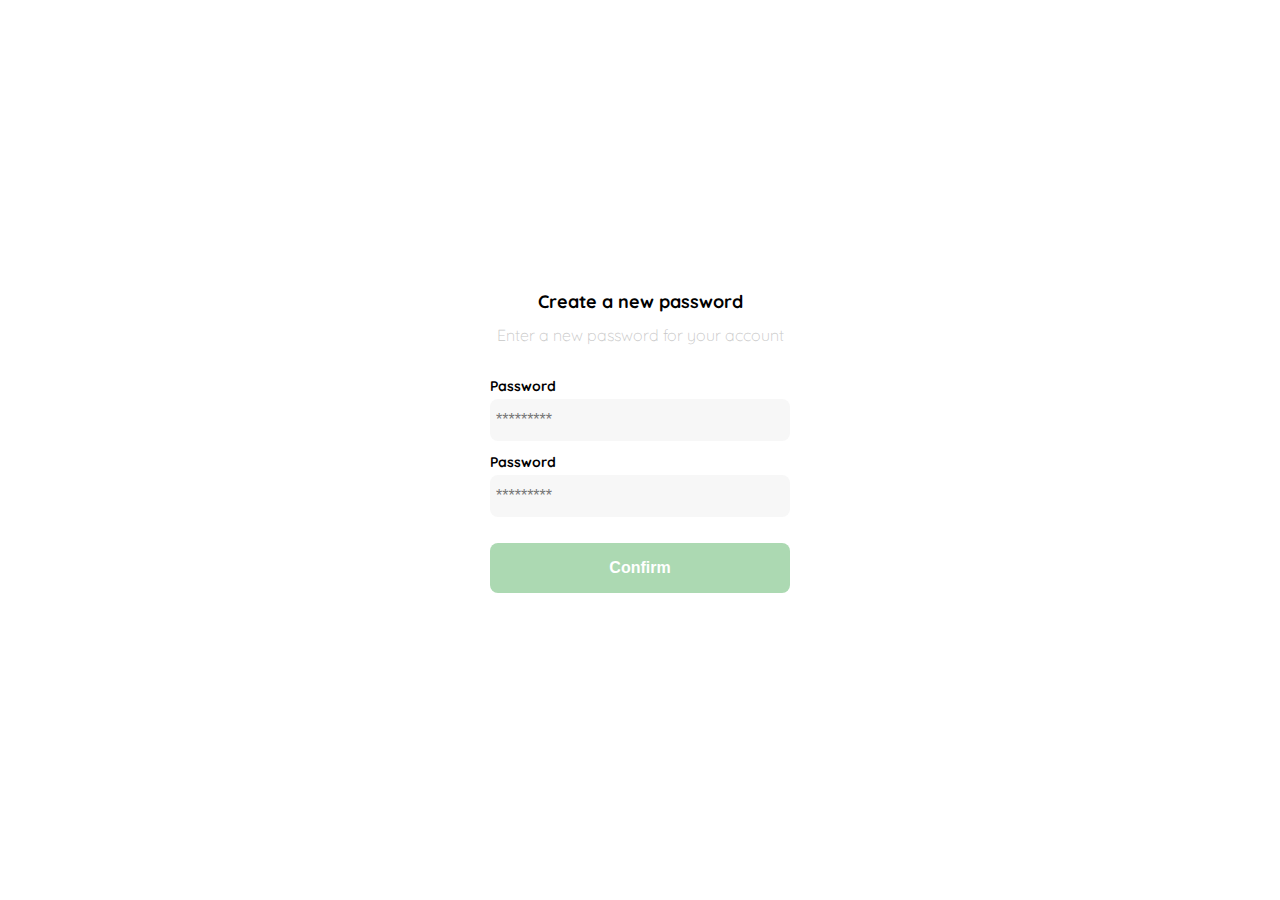
<file: clase1.html>
<!DOCTYPE html>
<html lang="en">

<head>
    <meta charset="UTF-8">
    <meta http-equiv="X-UA-Compatible" content="IE=edge">
    <meta name="viewport" content="width=device-width, initial-scale=1.0">
    <title>Document</title>
    <link rel="preconnect" href="https://fonts.googleapis.com">
    <link rel="preconnect" href="https://fonts.gstatic.com" crossorigin>
    <link href="https://fonts.googleapis.com/css2?family=Quicksand:wght@300;500;700&display=swap" rel="stylesheet">
    <style>
        :root {
            --white: #FFFFFF;
            --black: #000000;
            --dark: #232830;
            --very-light-pink: #C7C7C7;
            --text-input-field: #F7F7F7;
            --hospital-green: #ACD9B2;
            --sm: 14px;
            --md: 16px;
            --lg: 18px;
        }

        body {
            font-family: 'Quicksand', sans-serif;
            margin: 0;
        }

        .login {
            width: 100%;
            height: 100vh;
            display: grid;
            place-items: center;

        }

        .form-container {
            display: grid;
            grid-template-rows: auto 1fr auto;
            width: 300px;

        }

        .logo {
            width: 150px;
            margin-bottom: 48px;
            justify-self: center;
            display: none;
        }

        .title {
            font-size: var(--lg);
            margin-bottom: 12px;
            text-align: center;
        }

        .subtitle {
            color: var(--very-light-pink);
            font-size: var(--md);
            font-weight: 300;
            margin-top: 0;
            margin-bottom: 32px;
            text-align: center;
        }

        .form {
            display: flex;
            flex-direction: column;
        }

        .label {
            font-size: var(--sm);
            font-weight: bold;
            margin-bottom: 4px;
        }

        .input {
            background-color: var(--text-input-field);
            border: none;
            border-radius: 8px;
            height: 30px;
            font-size: var(--md);
            padding: 6px;
            margin-bottom: 12px;
        }

        .primary-button {
            background-color: var(--hospital-green);
            border-radius: 8px;
            border: none;
            color: var(--white);
            width: 100%;
            cursor: pointer;
            font-size: var(--md);
            font-weight: bold;
            height: 50px;
        }

        .login-button {
            margin-top: 14px;
            margin-bottom: 30px;
        }

        @media (max-width: 640px) {
            .logo {
                display: block;
            }
        }
    </style>
</head>

<body>
    <div class="login">
        <div class="form-container">
            <img src="./logos/logo_yard_sale.svg" alt="logo" class="logo">
            <h1 class="title">Create a new password</h1>
            <p class="subtitle">Enter a new password for your account</p>
            <form action="/" class="form">
                <label for="password" class="label">Password</label>
                <input type="password" id="password" placeholder="*********" class="input input-password">
                <label for="ne-wpassword" class="label">Password</label>
                <input type="password" id="new-password" placeholder="*********" class="input input-password">
                <input type="submit" value="Confirm" class="primary-button login-button">
            </form>
        </div>
    </div>
</body>

</html>
</file>
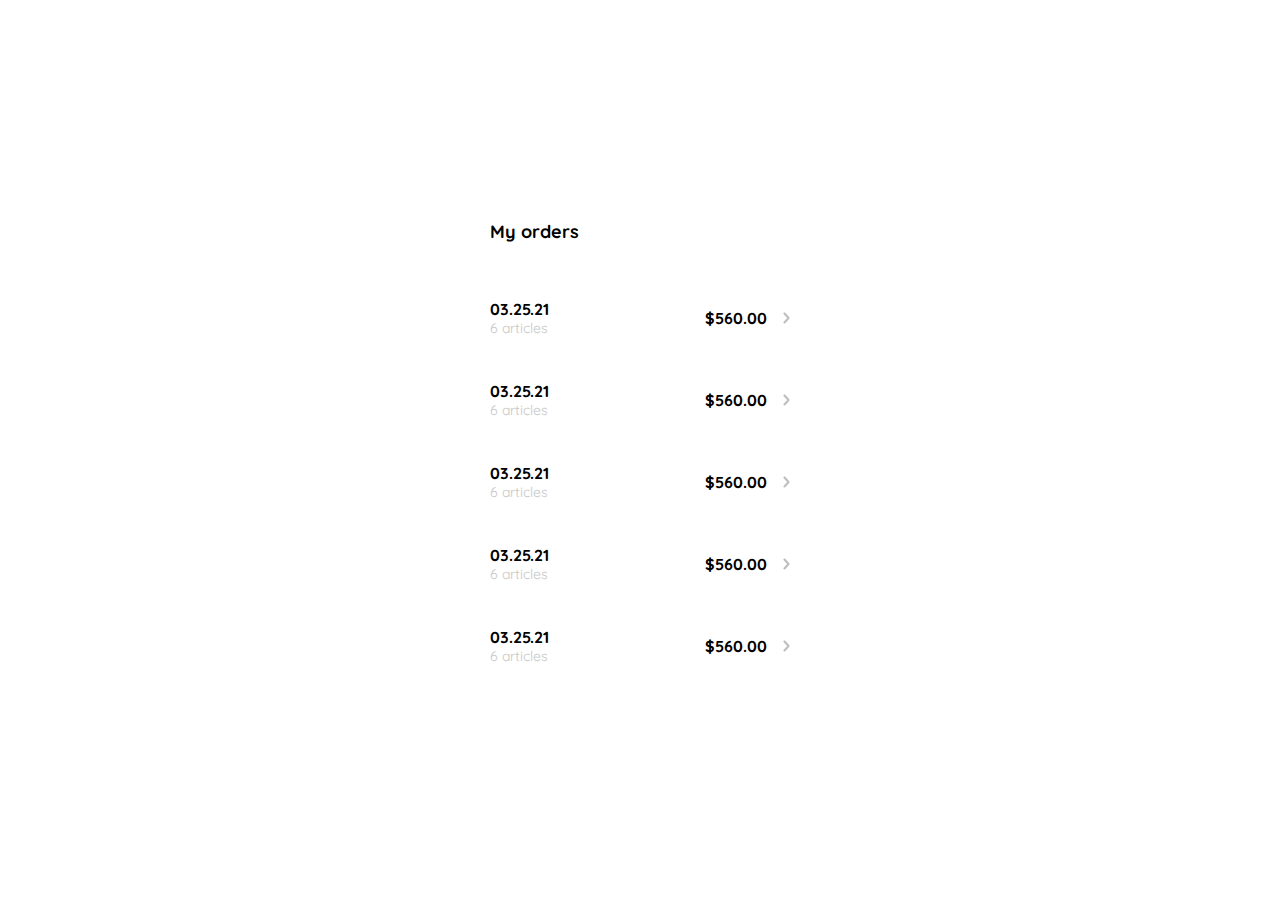
<file: clase10.html>
<!DOCTYPE html>
<html lang="en">

<head>
    <meta charset="UTF-8">
    <meta http-equiv="X-UA-Compatible" content="IE=edge">
    <meta name="viewport" content="width=device-width, initial-scale=1.0">
    <link rel="preconnect" href="https://fonts.googleapis.com">
    <link rel="preconnect" href="https://fonts.gstatic.com" crossorigin>
    <link href="https://fonts.googleapis.com/css2?family=Quicksand:wght@300;500;700&display=swap" rel="stylesheet">
    <title>Document</title>
    <style>
        :root {
            --white: #FFFFFF;
            --black: #000000;
            --very-light-pink: #C7C7C7;
            --text-input-field: #F7F7F7;
            --hospital-green: #ACD9B2;
            --sm: 14px;
            --md: 16px;
            --lg: 18px;
        }

        body {
            margin: 0;
            font-family: 'Quicksand', sans-serif;
        }

        .my-order {
            width: 100%;
            height: 100vh;
            display: grid;
            place-items: center;
        }

        .title {
            font-size: var(--lg);
            margin-bottom: 40px;
        }

        .my-order-container {
            display: grid;
            grid-template-rows: auto 1fr auto;
            width: 300px;
        }

        .my-order-content {
            display: flex;
            flex-direction: column;
        }

        .order {
            display: grid;
            grid-template-columns: auto 1fr auto;
            gap: 16px;
            align-items: center;
            margin-bottom: 12px;
            border-radius: 8px;

        }

        .order p:nth-child(1) {
            display: flex;
            flex-direction: column;
        }

        .order p span:nth-child(1) {
            font-size: var(--md);
            font-weight: bold;
        }

        .order p span:nth-child(2) {
            font-size: var(--sm);
            color: var(--very-light-pink);
        }

        .order p:nth-child(2) {
            text-align: end;
            font-weight: bold;
        }
    </style>
</head>

<body>
    <div class="my-order">
        <div class="my-order-container">
            <h1 class="title">My orders</h1>

            <div class="my-order-content">
                <div class="order">
                    <p>
                        <span>03.25.21</span>
                        <span>6 articles</span>
                    </p>
                    <p>$560.00</p>
                    <img src="./icons/flechita.svg" alt="arrow">
                </div>
                <div class="order">
                    <p>
                        <span>03.25.21</span>
                        <span>6 articles</span>
                    </p>
                    <p>$560.00</p>
                    <img src="./icons/flechita.svg" alt="arrow">
                </div>
                <div class="order">
                    <p>
                        <span>03.25.21</span>
                        <span>6 articles</span>
                    </p>
                    <p>$560.00</p>
                    <img src="./icons/flechita.svg" alt="arrow">
                </div>
                <div class="order">
                    <p>
                        <span>03.25.21</span>
                        <span>6 articles</span>
                    </p>
                    <p>$560.00</p>
                    <img src="./icons/flechita.svg" alt="arrow">
                </div>
                <div class="order">
                    <p>
                        <span>03.25.21</span>
                        <span>6 articles</span>
                    </p>
                    <p>$560.00</p>
                    <img src="./icons/flechita.svg" alt="arrow">
                </div>
            </div>
        </div>
    </div>
</body>

</html>
</file>
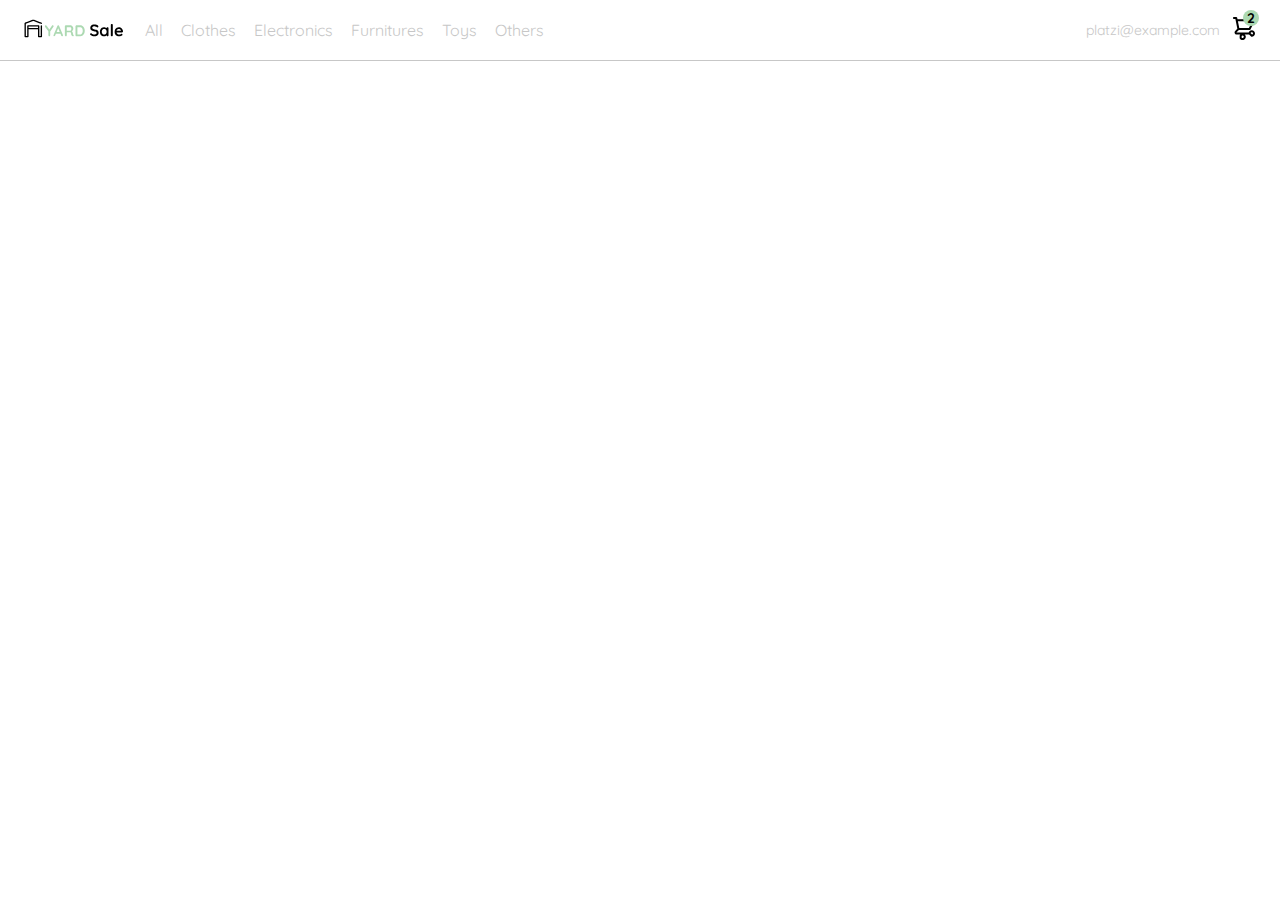
<file: clase11.html>
<!DOCTYPE html>
<html lang="en">

<head>
    <meta charset="UTF-8">
    <meta http-equiv="X-UA-Compatible" content="IE=edge">
    <meta name="viewport" content="width=device-width, initial-scale=1.0">
    <title>Document</title>
    <link rel="preconnect" href="https://fonts.googleapis.com">
    <link rel="preconnect" href="https://fonts.gstatic.com" crossorigin>
    <link href="https://fonts.googleapis.com/css2?family=Quicksand:wght@300;500;700&display=swap" rel="stylesheet">
    <style>
        :root {
            --white: #FFFFFF;
            --black: #000000;
            --very-light-pink: #C7C7C7;
            --text-input-field: #F7F7F7;
            --hospital-green: #ACD9B2;
            --sm: 14px;
            --md: 16px;
            --lg: 18px;
        }

        body {
            margin: 0;
            font-family: 'Quicksand', sans-serif;
        }

        nav {
            display: flex;
            justify-content: space-between;
            padding: 0 24px;
            border-bottom: 1px solid var(--very-light-pink);
        }

        .menu {
            display: none;
        }

        .logo {
            width: 100px;
        }

        .navbar-left ul,
        .navbar-right ul {
            list-style: none;
            padding: 0;
            margin: 0;
            display: flex;
            align-items: center;
            height: 60px;
        }

        .navbar-left {
            display: flex;
        }

        .navbar-left ul {
            margin-left: 12px;
        }

        .navbar-left ul li a,
        .navbar-right ul li a {
            text-decoration: none;
            color: var(--very-light-pink);
            border: 1px solid var(--white);
            padding: 8px;
            border-radius: 8px;
        }

        .navbar-left ul li a:hover,
        .navbar-right ul li a:hover {
            border: 1px solid var(--hospital-green);
            color: var(--hospital-green);
        }

        .navbar-email {
            color: var(--very-light-pink);
            font-size: var(--sm);
            margin-right: 12px;
        }

        .navbar-shopping-cart {
            position: relative;
        }

        .navbar-shopping-cart div {
            width: 16px;
            height: 16px;
            background-color: var(--hospital-green);
            border-radius: 50%;
            font-size: var(--sm);
            font-weight: bold;
            position: absolute;
            top: -6px;
            right: -3px;
            display: flex;
            justify-content: center;
            align-items: center;
        }

        @media (max-width: 640px) {
            .menu {
                display: block;
            }

            .navbar-left ul {
                display: none;
            }

            .navbar-email {
                display: none;
            }
        }
    </style>
</head>

<body>
    <nav>
        <img src="./icons/icon_menu.svg" alt="menu" class="menu">

        <div class="navbar-left">
            <img src="./logos/logo_yard_sale.svg" alt="logo" class="logo">
            <ul>
                <li>
                    <a href="/">All</a>
                </li>
                <li>
                    <a href="/">Clothes</a>
                </li>
                <li>
                    <a href="/">Electronics</a>
                </li>
                <li>
                    <a href="/">Furnitures</a>
                </li>
                <li>
                    <a href="/">Toys</a>
                </li>
                <li>
                    <a href="/">Others</a>
                </li>
            </ul>
        </div>

        <div class="navbar-right">
            <ul>
                <li class="navbar-email">platzi@example.com</li>
                <li class="navbar-shopping-cart">
                    <img src="./icons/icon_shopping_cart.svg" alt="shopping cart">
                    <div>2</div>
                </li>
            </ul>
        </div>
    </nav>

</html>
</file>
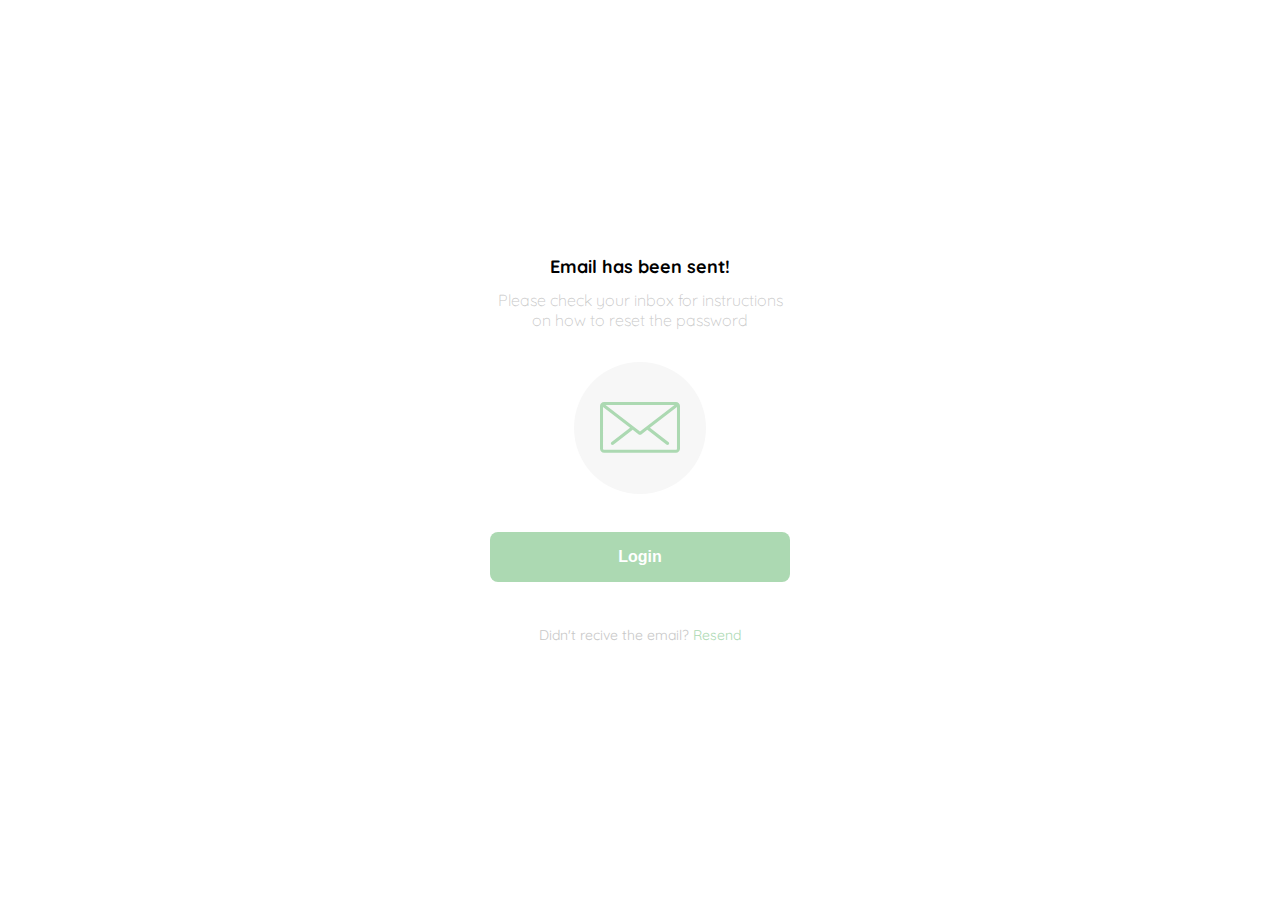
<file: clase2.html>
<!DOCTYPE html>
<html lang="en">

<head>
    <meta charset="UTF-8">
    <meta http-equiv="X-UA-Compatible" content="IE=edge">
    <meta name="viewport" content="width=device-width, initial-scale=1.0">
    <title>Colors</title>
    <link rel="preconnect" href="https://fonts.googleapis.com">
    <link rel="preconnect" href="https://fonts.gstatic.com" crossorigin>
    <link href="https://fonts.googleapis.com/css2?family=Quicksand:wght@300;500;700&display=swap" rel="stylesheet">
    <style>
        :root {
            --white: #FFFFFF;
            --black: #000000;
            --dark: #232830;
            --very-light-pink: #C7C7C7;
            --text-input-field: #F7F7F7;
            --hospital-green: #ACD9B2;
            --sm: 14px;
            --md: 16px;
            --lg: 18px;
        }

        body {
            font-family: 'Quicksand', sans-serif;
            margin: 0;
        }

        .login {
            width: 100%;
            height: 100vh;
            display: grid;
            place-items: center;

        }

        .form-container {
            display: grid;
            grid-template-rows: auto 1fr auto;
            width: 300px;
            justify-items: center;

        }

        .logo {
            width: 150px;
            margin-bottom: 48px;
            justify-self: center;
            display: none;
        }

        .title {
            font-size: var(--lg);
            margin-bottom: 12px;
            text-align: center;
        }

        .subtitle {
            color: var(--very-light-pink);
            font-size: var(--md);
            font-weight: 300;
            margin-top: 0;
            margin-bottom: 32px;
            text-align: center;
        }

        .primary-button {
            background-color: var(--hospital-green);
            border-radius: 8px;
            border: none;
            color: var(--white);
            width: 100%;
            cursor: pointer;
            font-size: var(--md);
            font-weight: bold;
            height: 50px;
        }

        .login-button {
            margin-top: 14px;
            margin-bottom: 30px;
        }

        @media (max-width: 640px) {
            .logo {
                display: block;
            }
        }

        .email-image {
            width: 132px;
            height: 132px;
            border-radius: 50%;
            background-color: var(--text-input-field);
            display: flex;
            justify-content: center;
            align-items: center;
            margin-bottom: 24px;
        }

        .email-image img {
            width: 80px;
        }

        .resend {
            font-size: var(--sm);
        }

        .resend span {
            color: var(--very-light-pink);
        }

        .resend a {
            color: var(--hospital-green);
            text-decoration: none;
        }
    </style>
</head>

<body>
    <div class="login">
        <div class="form-container">
            <img src="./logos/logo_yard_sale.svg" alt="logo" class="logo">
            <h1 class="title">Email has been sent!</h1>
            <p class="subtitle">Please check your inbox for instructions on how to reset the password</p>
            <div class="email-image">
                <img src="./icons/email.svg" alt="email">
            </div>
            <button class="primary-button login-button">Login</button>
            <p class="resend">
                <span>Didn't recive the email?</span>
                <a href="/">Resend</a>
            </p>
        </div>
    </div>
</body>

</html>
</file>
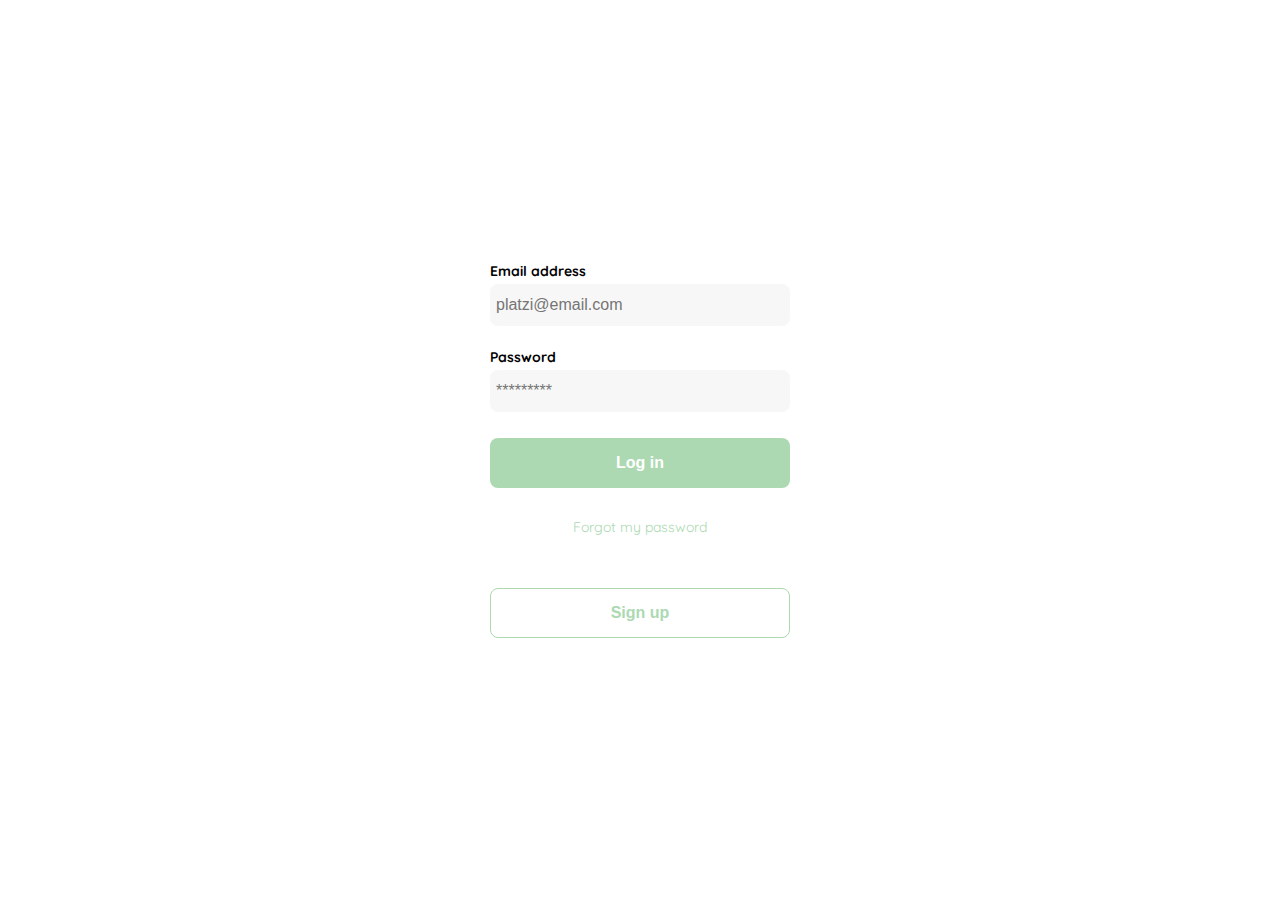
<file: clase3.html>
<!DOCTYPE html>
<html lang="en">

<head>
    <meta charset="UTF-8">
    <meta http-equiv="X-UA-Compatible" content="IE=edge">
    <meta name="viewport" content="width=device-width, initial-scale=1.0">
    <title>Document</title>
    <link rel="preconnect" href="https://fonts.googleapis.com">
    <link rel="preconnect" href="https://fonts.gstatic.com" crossorigin>
    <link href="https://fonts.googleapis.com/css2?family=Quicksand:wght@300;500;700&display=swap" rel="stylesheet">
    <style>
        :root {
            --white: #FFFFFF;
            --black: #000000;
            --dark: #232830;
            --very-light-pink: #C7C7C7;
            --text-input-field: #F7F7F7;
            --hospital-green: #ACD9B2;
            --sm: 14px;
            --md: 16px;
            --lg: 18px;
        }

        body {
            font-family: 'Quicksand', sans-serif;
            margin: 0;
        }

        .login {
            width: 100%;
            height: 100vh;
            display: grid;
            place-items: center;

        }

        .form-container {
            display: grid;
            grid-template-rows: auto 1fr auto;
            width: 300px;

        }

        .logo {
            width: 150px;
            margin-bottom: 48px;
            justify-self: center;
            display: none;
        }

        .form {
            display: flex;
            flex-direction: column;
        }

        .form a {
            color: var(--hospital-green);
            font-size: var(--sm);
            text-align: center;
            text-decoration: none;
            margin-bottom: 52px;
        }

        .label {
            font-size: var(--sm);
            font-weight: bold;
            margin-bottom: 4px;
        }

        .input {
            background-color: var(--text-input-field);
            border: none;
            border-radius: 8px;
            height: 30px;
            font-size: var(--md);
            padding: 6px;
            margin-bottom: 12px;
        }

        .input-email {
            margin-bottom: 22px;
        }

        .primary-button {
            background-color: var(--hospital-green);
            border-radius: 8px;
            border: none;
            color: var(--white);
            width: 100%;
            cursor: pointer;
            font-size: var(--md);
            font-weight: bold;
            height: 50px;
        }

        .secondary-button {
            background-color: var(--white);
            border-radius: 8px;
            border: 1px solid var(--hospital-green);
            color: var(--hospital-green);
            width: 100%;
            cursor: pointer;
            font-size: var(--md);
            font-weight: bold;
            height: 50px;
        }

        .login-button {
            margin-top: 14px;
            margin-bottom: 30px;
        }

        @media (max-width: 640px) {
            .logo {
                display: block;
            }
        }
    </style>
</head>

<body>
    <div class="login">
        <div class="form-container">
            <img src="./logos/logo_yard_sale.svg" alt="logo" class="logo">

            <form action="/" class="form">
                <label for="email" class="label">Email address</label>
                <input type="text" id="email" placeholder="platzi@email.com" class="input input-email">
                <label for="password" class="label">Password</label>
                <input type="password" id="password" placeholder="*********" class="input input-password">
                <input type="submit" value="Log in" class="primary-button login-button">
                <a href="/">Forgot my password</a>
            </form>
            <button class="secondary-button signup-button">Sign up</button>
        </div>
    </div>
</body>

</html>
</file>
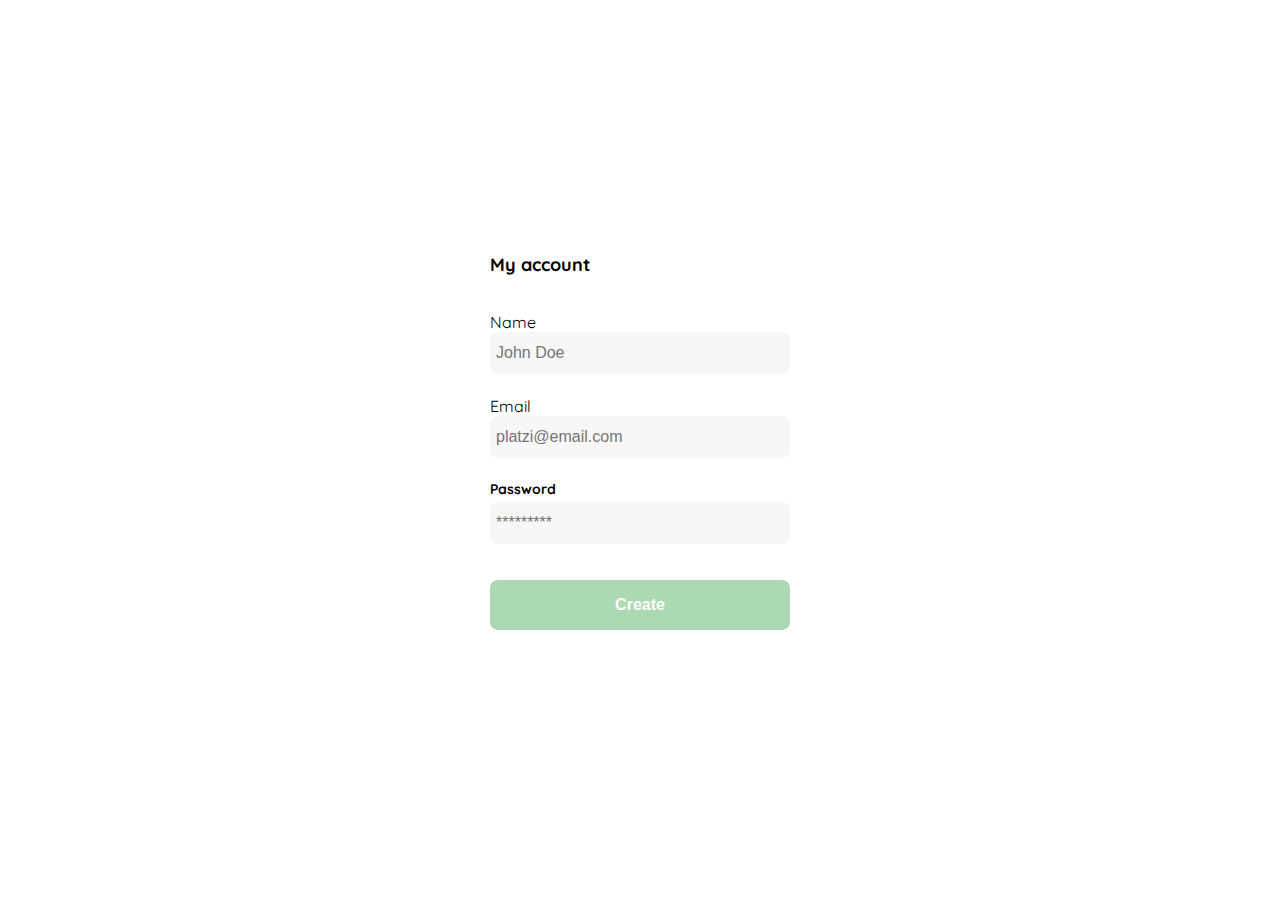
<file: clase4.html>
<!DOCTYPE html>
<html lang="en">

<head>
    <meta charset="UTF-8">
    <meta http-equiv="X-UA-Compatible" content="IE=edge">
    <meta name="viewport" content="width=device-width, initial-scale=1.0">
    <title>Document</title>
    <link rel="preconnect" href="https://fonts.googleapis.com">
    <link rel="preconnect" href="https://fonts.gstatic.com" crossorigin>
    <link href="https://fonts.googleapis.com/css2?family=Quicksand:wght@300;500;700&display=swap" rel="stylesheet">
    <style>
        :root {
            --white: #FFFFFF;
            --black: #000000;
            --dark: #232830;
            --very-light-pink: #C7C7C7;
            --text-input-field: #F7F7F7;
            --hospital-green: #ACD9B2;
            --sm: 14px;
            --md: 16px;
            --lg: 18px;
        }

        body {
            font-family: 'Quicksand', sans-serif;
            margin: 0;
        }

        .login {
            width: 100%;
            height: 100vh;
            display: grid;
            place-items: center;

        }

        .form-container {
            display: grid;
            grid-template-rows: auto 1fr auto;
            width: 300px;

        }



        .title {
            font-size: var(--lg);
            margin-bottom: 36px;
            text-align: start;
        }


        .form {
            display: flex;
            flex-direction: column;
        }

        .form div {
            display: flex;
            flex-direction: column;
        }

        .label {
            font-size: var(--sm);
            font-weight: bold;
            margin-bottom: 4px;
        }

        .input {
            background-color: var(--text-input-field);
            border: none;
            border-radius: 8px;
            height: 30px;
            font-size: var(--md);
            padding: 6px;
            margin-bottom: 12px;
        }

        .input-name,
        .input-email,
        .input-password {
            margin-bottom: 22px;
        }

        .primary-button {
            background-color: var(--hospital-green);
            border-radius: 8px;
            border: none;
            color: var(--white);
            width: 100%;
            cursor: pointer;
            font-size: var(--md);
            font-weight: bold;
            height: 50px;
        }

        .login-button {
            margin-top: 14px;
            margin-bottom: 30px;
        }

        @media (max-width: 640px) {
            .form {
                height: 100%;
                justify-content: space-between;
            }

            .form-container {
                height: 100%;
            }
        }
    </style>
</head>

<body>
    <div class="login">
        <div class="form-container">
            <h1 class="title">My account</h1>
            <form action="/" class="form">
                <div>
                    <label for="name">Name</label>
                    <input type="text" id="name" placeholder="John Doe" class="input input-name">
                    <label for="email">Email</label>
                    <input type="text" id="email" placeholder="platzi@email.com" class="input input-email">
                    <label for="password" class="label">Password</label>
                    <input type="password" id="password" placeholder="*********" class="input input-password">
                </div>
                <input type="submit" value="Create" class="primary-button login-button">
            </form>
        </div>
    </div>
</body>

</html>
</file>
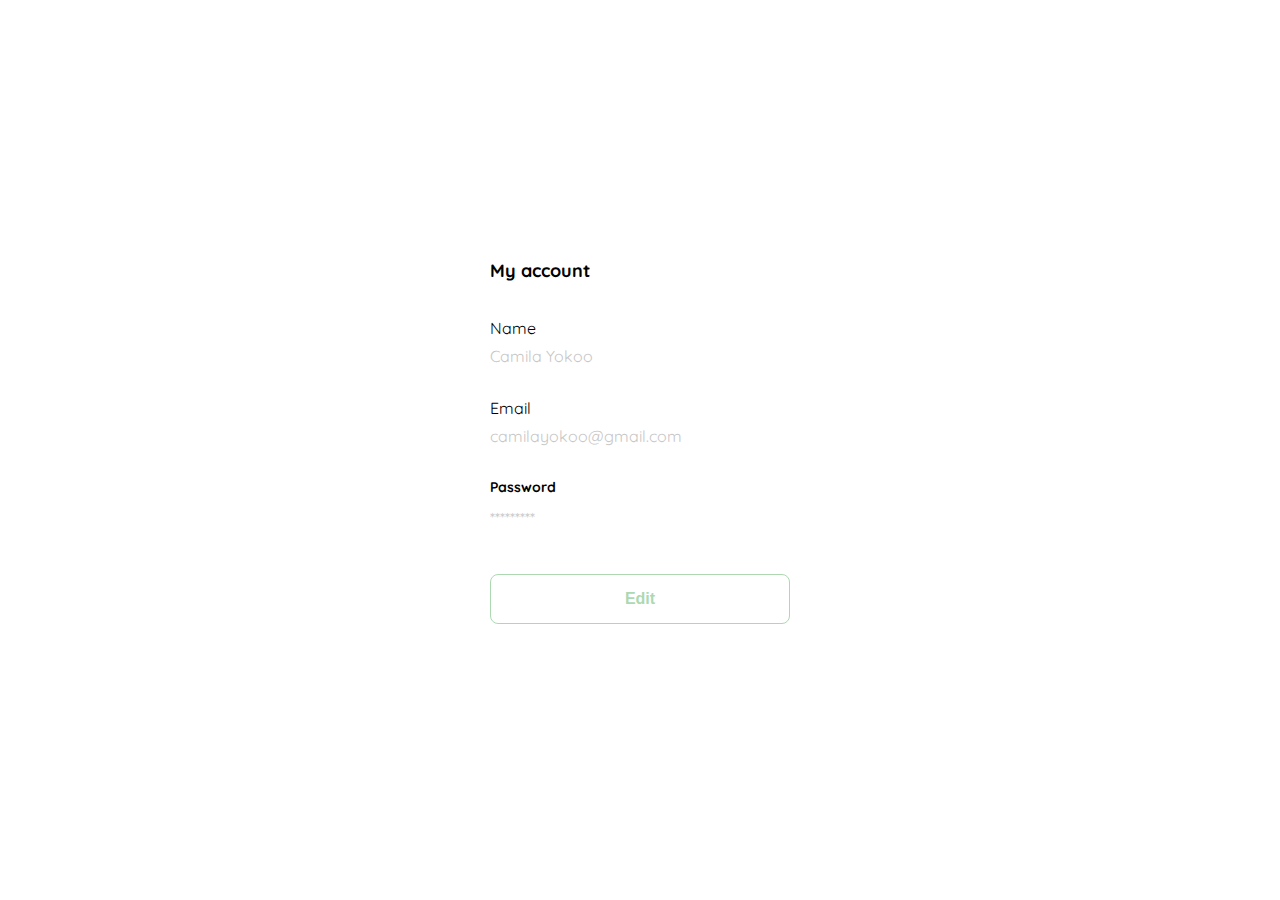
<file: clase5.html>
<!DOCTYPE html>
<html lang="en">

<head>
    <meta charset="UTF-8">
    <meta http-equiv="X-UA-Compatible" content="IE=edge">
    <meta name="viewport" content="width=device-width, initial-scale=1.0">
    <title>Document</title>
    <link rel="preconnect" href="https://fonts.googleapis.com">
    <link rel="preconnect" href="https://fonts.gstatic.com" crossorigin>
    <link href="https://fonts.googleapis.com/css2?family=Quicksand:wght@300;500;700&display=swap" rel="stylesheet">
    <style>
        :root {
            --white: #FFFFFF;
            --black: #000000;
            --dark: #232830;
            --very-light-pink: #C7C7C7;
            --text-input-field: #F7F7F7;
            --hospital-green: #ACD9B2;
            --sm: 14px;
            --md: 16px;
            --lg: 18px;
        }

        body {
            font-family: 'Quicksand', sans-serif;
            margin: 0;
        }

        .login {
            width: 100%;
            height: 100vh;
            display: grid;
            place-items: center;

        }

        .form-container {
            display: grid;
            grid-template-rows: auto 1fr auto;
            width: 300px;

        }



        .title {
            font-size: var(--lg);
            margin-bottom: 36px;
            text-align: start;
        }


        .form {
            display: flex;
            flex-direction: column;
        }

        .form div {
            display: flex;
            flex-direction: column;
        }

        .label {
            font-size: var(--sm);
            font-weight: bold;
            margin-bottom: 4px;
        }

        .value {
            color: var(--very-light-pink);
            font-size: var(--md);
            margin: 8px 0 32px 0;
        }

        .secondary-button {
            background-color: var(--white);
            border-radius: 8px;
            border: 1px solid var(--hospital-green);
            color: var(--hospital-green);
            width: 100%;
            cursor: pointer;
            font-size: var(--md);
            font-weight: bold;
            height: 50px;
        }

        .login-button {
            margin-top: 14px;
            margin-bottom: 30px;
        }

        @media (max-width: 640px) {
            .form {
                height: 100%;
                justify-content: space-between;
            }

            .form-container {
                height: 100%;
            }
        }
    </style>
</head>

<body>
    <div class="login">
        <div class="form-container">
            <h1 class="title">My account</h1>
            <form action="/" class="form">
                <div>
                    <label for="name">Name</label>
                    <p class="value">Camila Yokoo</p>
                    <label for="email">Email</label>
                    <p class="value">camilayokoo@gmail.com</p>
                    <label for="password" class="label">Password</label>
                    <p class="value">*********</p>
                </div>
                <input type="submit" value="Edit" class="secondary-button login-button">
            </form>
        </div>
    </div>
</body>

</html>
</file>
